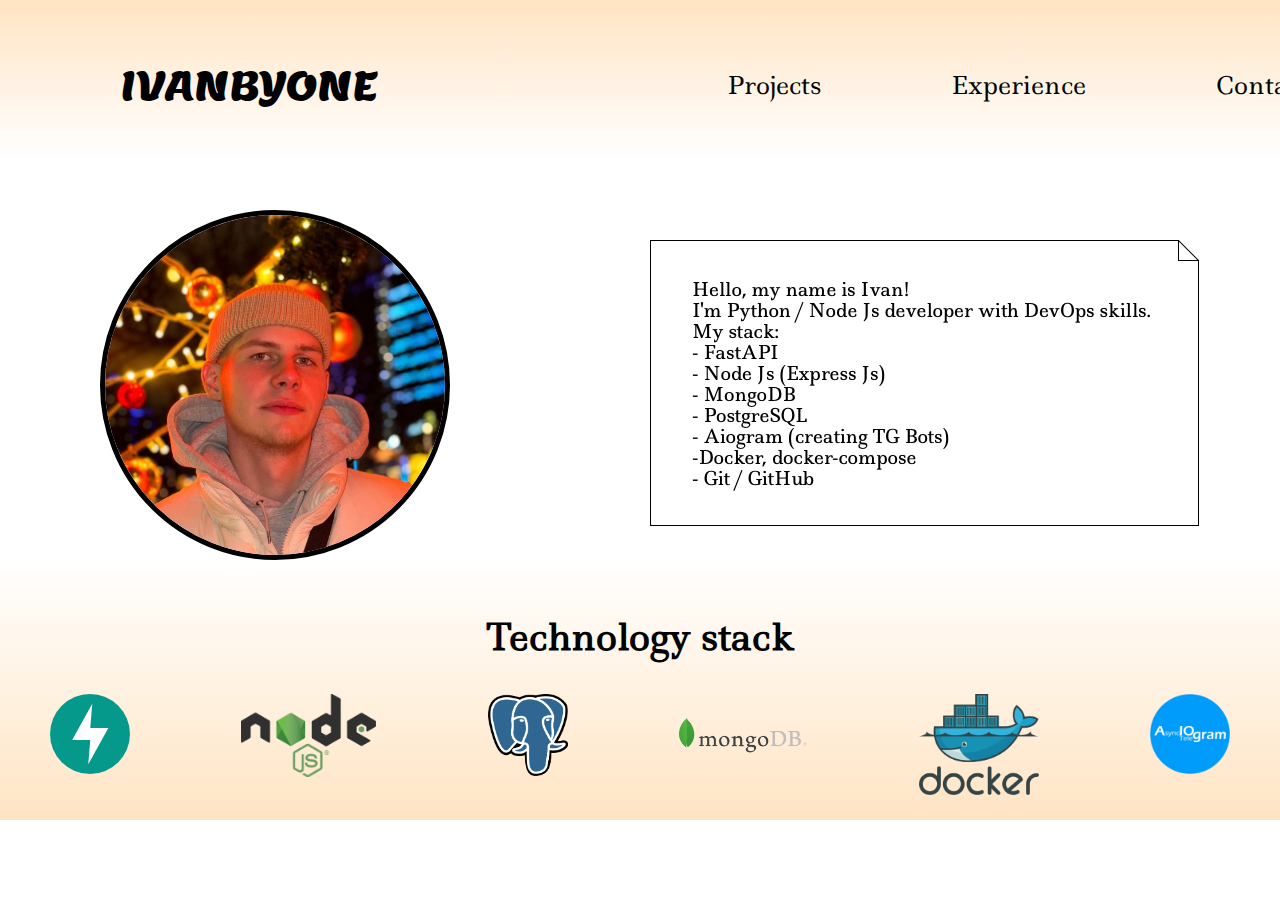
<file: index.html>
<!DOCTYPE html>
<html lang="en">
<head>
    <meta charset="UTF-8">
    <meta name="viewport" content="width=device-width, initial-scale=1.0">
    <title>Ivanbyone</title>
    <link rel="stylesheet" href="style.css">
</head>
<body>
    <header class="main-header">
        <div class="header-container">
            <p class="logo-text">IVANBYONE</p>
            <ul class="header-list">
                <li><a href="/" class="header-navbar">Projects</a></li>
                <li><a href="/" class="header-navbar">Experience</a></li>
                <li><a href="/" class="header-navbar">Contacts</a></li>
            </ul>
        </div>
    </header>
    <main>
        <div class="main-description-container">
            <ul class="main-list">
                <li>
                    <img src="images/me.jpeg" class="my-photo">
                </li>
                <li>
                    <img src="images/description.png" class="description-text">
                </li>
            </ul>
        </div>
        <div class="stack-container">
            <p class="stack-text">Technology stack</p>
            <ul class="stack-logo">
                <li class="fastapi">
                    <img src="images/fastapi.svg">
                </li>
                <li class="nodejs">
                    <img src="images/nodejs.png">
                </li>
                <li class="postgre">
                    <img src="images/postgresql.png">
                </li>
                <li class="mongodb">
                    <img src="images/mongodb.png">
                </li>
                <li class="docker">
                    <img src="images/docker.png">
                </li>
                <li class="aiogram">
                    <img src="images/aiogram.png">
                </li>
            </ul>
        </div>
    </main>
    <footer class="main-footer">

    </footer>
</body>
</html>
</file>
<file: style.css>
@font-face {
  font-family: Lemon;
  src: url(fonts/Lemon-Regular.ttf);
  font-display: fallback;
}

@font-face {
  font-family: Ledger;
  src: url(fonts/Ledger-Regular.ttf);
  font-display: fallback;
}

*,
*::before,
*::after {
  box-sizing: border-box;
}

:where(ul, ol):where([class]) {
  padding-left: 0;
}

body,
:where(blockquote, figure):where([class]) {
  margin: 0;

}
:where(
  h1,
  h2,
  h3,
  h4,
  h5,
  h6,
  p,
  ul,
  ol,
  dl
):where([class]) {
  margin-block: 0;
}
:where(dd[class]) {
  margin-left: 0;
}
:where(ul[class]) {
  list-style: none;
}
img {
  display: block;
  max-width: 100%;
}
input,
textarea,
select,
button {
  font: inherit;
}
html {

  height: 100%;

  scroll-behavior: smooth;
}
body {

  min-height: 100%;

  line-height: 1.5;
}
@media (prefers-reduced-motion: reduce) {
  * {
    animation-duration: 0.01ms !important;
    animation-iteration-count: 1 !important;
    transition-duration: 0.01ms !important;
    scroll-behavior: auto !important;
  }
}

:root {
    --color-red: #D53005;
    --color-dark-gradient: linear-gradient(180deg, #D53005 0%, #000 6.04%);
    --color-dark-gradient2: linear-gradient(180deg, #D53005 0%, #000 4.01%);
    --color-text: #FFFFFF;

    --font-family-base: 'Montserrat', sans-serif;

    --transition-duration: 0.2s;
}

@media (min-width: 1200px) {
  .main-header {
    width: 100%;
    height: 160px;
    background: linear-gradient(#FFE4C4, white);
  }

  .header-container {
    display: flex;
    padding-left: 120px;
    padding-top: 55px;
  }

  .header-list {
    display: flex;
    margin-top: 13px;
    margin-left: 350px;
    gap: 130px;
  }

  .logo-text {
    font-size: 40px;
    font-weight: normal;
    font-family: Lemon, sans-serif;
  }

  .header-navbar {
    font-size: 24px;
    font-weight: normal;
    font-family: Ledger, sans-serif;
    text-decoration: none;
    color: #000;
  }

  .main-description-container {
    display: flex;
    padding-top: 50px;
  }

  .main-list {
    display: flex;
    gap: 200px;
  }

  .my-photo {
    width: 350px;
    height: 350px;
    border-radius: 200px;
    border: #000 solid 5px;
    margin-left: 100px;
  }

  .description-text {
    margin-top: 30px;
  }

  .stack-container {
    background: linear-gradient(white, #FFE4C4);
    height: 260px;
    padding-top: 30px;
    padding-left: 50px;
    padding-right: 50px;
  }

  .stack-text {
    text-align: center;
    font-size: 36px;
    font-family: Ledger, sans-serif;
    font-weight: 600;
    margin-top: 20px;
  }

  .stack-logo {
    display: flex;
    justify-content: space-between;
    margin-top: 30px;
  }

  .fastapi {
    width: 80px;
    height: 80px;
  }

  .nodejs {
    width: 135px;
    height: 83px;
  }

  .postgre {
    width: 80px;
    height: 83px;
  }

  .mongodb {
    width: 128px;
    height: 80px;
  }

  .docker {
    width: 120px;
    height: 101px;
  }

  .aiogram {
    width: 80px;
    height: 80px;
  }
}

@media (min-width: 992px) and (max-width: 1199px) {
  .main-header {
    width: 100%;
    height: 160px;
    background: linear-gradient(#FFE4C4, white);
  }

  .header-container {
    display: flex;
    padding-left: 120px;
    padding-top: 55px;
  }

  .header-list {
    display: flex;
    margin-top: 13px;
    margin-left: 350px;
    justify-content: space-between;
  }

  .logo-text {
    font-size: 40px;
    font-weight: normal;
    font-family: Lemon, sans-serif;
  }

  .header-navbar {
    font-size: 24px;
    font-weight: normal;
    font-family: Ledger, sans-serif;
    text-decoration: none;
    color: #000;
  }

  .main-description-container {
    display: flex;
    padding-top: 50px;
  }

  .main-list {
    display: flex;
    gap: 200px;
  }

  .my-photo {
    width: 350px;
    height: 350px;
    border-radius: 200px;
    border: #000 solid 5px;
    margin-left: 100px;
  }

  .description-text {
    margin-top: 30px;
  }

  .stack-container {
    background: linear-gradient(white, #FFE4C4);
    height: 260px;
    padding-top: 30px;
    padding-left: 50px;
    padding-right: 50px;
  }

  .stack-text {
    text-align: center;
    font-size: 36px;
    font-family: Ledger, sans-serif;
    font-weight: 600;
    margin-top: 20px;
  }

  .stack-logo {
    display: flex;
    justify-content: space-between;
    margin-top: 30px;
  }

  .fastapi {
    width: 80px;
    height: 80px;
  }

  .nodejs {
    width: 135px;
    height: 83px;
  }

  .postgre {
    width: 80px;
    height: 83px;
  }

  .mongodb {
    width: 128px;
    height: 80px;
  }

  .docker {
    width: 120px;
    height: 101px;
  }

  .aiogram {
    width: 80px;
    height: 80px;
  }
}

@media (min-width: 769px) and (max-width: 991px) {
  .main-header {
    width: 100%;
    height: 160px;
    background: linear-gradient(#FFE4C4, white);
  }

  .header-container {
    display: flex;
    padding-left: 120px;
    padding-top: 55px;
  }

  .header-list {
    display: flex;
    margin-top: 13px;
    margin-left: 350px;
    justify-content: space-between;
  }

  .logo-text {
    font-size: 40px;
    font-weight: normal;
    font-family: Lemon, sans-serif;
  }

  .header-navbar {
    font-size: 24px;
    font-weight: normal;
    font-family: Ledger, sans-serif;
    text-decoration: none;
    color: #000;
  }

  .main-description-container {
    display: flex;
    padding-top: 50px;
  }

  .main-list {
    display: flex;
    gap: 200px;
  }

  .my-photo {
    width: 350px;
    height: 350px;
    border-radius: 200px;
    border: #000 solid 5px;
    margin-left: 100px;
  }

  .description-text {
    margin-top: 30px;
  }

  .stack-container {
    background: linear-gradient(white, #FFE4C4);
    height: 260px;
    padding-top: 30px;
    padding-left: 50px;
    padding-right: 50px;
  }

  .stack-text {
    text-align: center;
    font-size: 36px;
    font-family: Ledger, sans-serif;
    font-weight: 600;
    margin-top: 20px;
  }

  .stack-logo {
    display: flex;
    justify-content: space-between;
    margin-top: 30px;
  }

  .fastapi {
    width: 80px;
    height: 80px;
  }

  .nodejs {
    width: 135px;
    height: 83px;
  }

  .postgre {
    width: 80px;
    height: 83px;
  }

  .mongodb {
    width: 128px;
    height: 80px;
  }

  .docker {
    width: 120px;
    height: 101px;
  }

  .aiogram {
    width: 80px;
    height: 80px;
  }
}

@media (min-width: 640px) and (max-width: 768px) {
  .main-header {
    width: 100%;
    height: 160px;
    background: linear-gradient(#FFE4C4, white);
  }

  .header-container {
    display: flex;
    padding-left: 90px;
    padding-top: 55px;
  }
  
  .header-list {
    display: flex;
    margin-top: 0px;
    margin-left: 50px;
    gap: 40px;
  }

  .logo-text {
    font-size: 16px;
    font-weight: normal;
    font-family: Lemon, sans-serif;
  }

  .header-navbar {
    font-size: 12px;
    font-weight: normal;
    font-family: Ledger, sans-serif;
    text-decoration: none;
    color: #000;
  }

  .main-description-container {
    display: flex;
    padding-top: 80px;
  }

  .main-list {
    display: flex;
    gap: 50px;
  }

  .my-photo {
    width: 250px;
    height: 200px;
    border-radius: 20px;
    border: #000 solid 3px;
    margin-left: 40px;
  }

  .description-text {
    margin-top: 10px;
    width: 550px;
    height: 180px;
    padding-right: 50px;
  }

  .stack-container {
    background: linear-gradient(white, #FFE4C4);
    height: 280px;
    padding-top: 50px;
    padding-left: 10px;
    padding-right: 10px;
  }

  .stack-text {
    text-align: center;
    font-size: 24px;
    font-family: Ledger, sans-serif;
    font-weight: 600;
    margin-top: 60px;
  }

  .stack-logo {
    display: flex;
    justify-content: space-between;
    margin-top: 30px;
  }

  .fastapi {
    width: 40px;
    height: 40px;
  }

  .nodejs {
    width: 83px;
    height: 31px;
  }

  .postgre {
    width: 40px;
    height: 43px;
  }

  .mongodb {
    width: 80px;
    height: 32px;
  }

  .docker {
    width: 80px;
    height: 61px;
  }

  .aiogram {
    width: 40px;
    height: 40px;
  }
}

@media (min-width: 440px) and (max-width: 639px){
  .main-header {
    width: 100%;
    height: 160px;
    background: linear-gradient(#FFE4C4, white);
  }

  .header-container {
    display: flex;
    padding-left: 90px;
    padding-top: 55px;
  }
  
  .header-list {
    display: flex;
    margin-top: 0px;
    margin-left: 50px;
    gap: 40px;
  }

  .logo-text {
    font-size: 16px;
    font-weight: normal;
    font-family: Lemon, sans-serif;
  }

  .header-navbar {
    font-size: 12px;
    font-weight: normal;
    font-family: Ledger, sans-serif;
    text-decoration: none;
    color: #000;
  }

  .main-description-container {
    display: flex;
    padding-top: 80px;
  }

  .main-list {
    display: flex;
    gap: 50px;
  }

  .my-photo {
    width: 300px;
    height: 200px;
    border-radius: 20px;
    border: #000 solid 3px;
    margin-left: 40px;
  }

  .description-text {
    margin-top: 10px;
    width: 550px;
    height: 180px;
    padding-right: 10px;
  }

  .stack-container {
    background: linear-gradient(white, #FFE4C4);
    height: 280px;
    padding-top: 50px;
    padding-left: 10px;
    padding-right: 10px;
  }

  .stack-text {
    text-align: center;
    font-size: 24px;
    font-family: Ledger, sans-serif;
    font-weight: 600;
    margin-top: 60px;
  }

  .stack-logo {
    display: flex;
    justify-content: space-between;
    margin-top: 30px;
  }

  .fastapi {
    width: 40px;
    height: 40px;
  }

  .nodejs {
    width: 83px;
    height: 31px;
  }

  .postgre {
    width: 40px;
    height: 43px;
  }

  .mongodb {
    width: 80px;
    height: 32px;
  }

  .docker {
    width: 80px;
    height: 61px;
  }

  .aiogram {
    width: 40px;
    height: 40px;
  }
}

@media (max-width: 440px) {
  .main-header {
    width: 100%;
    height: 160px;
    background: linear-gradient(#FFE4C4, white);
  }

  .header-container {
    display: flex;
    padding-left: 20px;
    padding-top: 55px;
  }
  
  .header-list {
    display: flex;
    margin-top: 0px;
    margin-left: 30px;
    gap: 20px;
  }

  .logo-text {
    font-size: 16px;
    font-weight: normal;
    font-family: Lemon, sans-serif;
  }

  .header-navbar {
    font-size: 12px;
    font-weight: normal;
    font-family: Ledger, sans-serif;
    text-decoration: none;
    color: #000;
  }

  .main-description-container {
    display: flex;
    padding-top: 5x;
  }

  .main-list {
    display: block;
    gap: 0px;
  }

  .my-photo {
    width: 400px;
    height: 400px;
    border-radius: 200px;
    border: #000 solid 3px;
    margin-left: 5px;
    margin-right: 5px;
  }

  .description-text {
    margin-top: 20px;
    width: 400px;
    height: 250px;
    padding-right: 5px;
    padding-left: 15px;
  }

  .stack-container {
    background: linear-gradient(white, #FFE4C4);
    height: 250px;
    padding-top: 15px;
    padding-left: 10px;
    padding-right: 10px;
  }

  .stack-text {
    text-align: center;
    font-size: 24px;
    font-family: Ledger, sans-serif;
    font-weight: 600;
    margin-top: 20px;
  }

  .stack-logo {
    display: flex;
    justify-content: space-between;
    margin-top: 30px;
  }

  .fastapi {
    width: 40px;
    height: 40px;
  }

  .nodejs {
    width: 83px;
    height: 31px;
  }

  .postgre {
    width: 40px;
    height: 43px;
  }

  .mongodb {
    width: 80px;
    height: 32px;
  }

  .docker {
    width: 80px;
    height: 61px;
  }

  .aiogram {
    width: 40px;
    height: 40px;
  }
}
</file>
